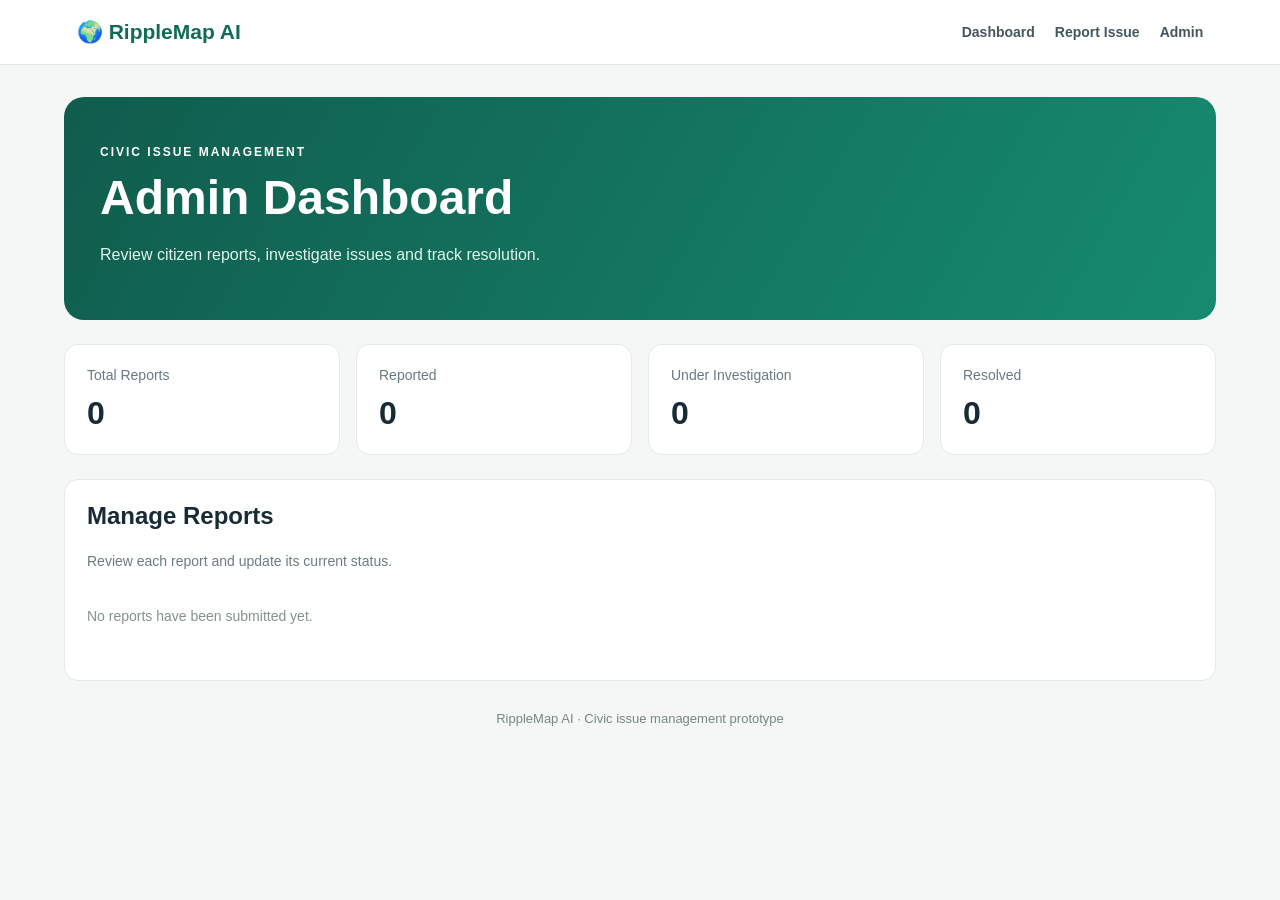
<file: admin.html>
<!DOCTYPE html>
<html lang="en">
<head>
  <meta charset="UTF-8">
  <meta name="viewport" content="width=device-width, initial-scale=1.0">

  <title>Admin Panel | RippleMap AI</title>

  <link rel="stylesheet" href="css/style.css">
</head>

<body>
  <header class="topbar">
    <a class="brand" href="index.html">🌍 RippleMap AI</a>

    <nav>
      <a href="index.html">Dashboard</a>
      <a href="report.html">Report Issue</a>
      <a href="admin.html">Admin</a>
    </nav>
  </header>

  <main class="container admin-page">
    <section class="welcome admin-welcome">
      <p class="eyebrow">CIVIC ISSUE MANAGEMENT</p>
      <h1>Admin Dashboard</h1>
      <p>
        Review citizen reports, investigate issues and track resolution.
      </p>
    </section>

    <section class="stats">
      <article class="stat-card">
        <span>Total Reports</span>
        <strong id="adminTotalReports">0</strong>
      </article>

      <article class="stat-card">
        <span>Reported</span>
        <strong id="adminReportedCount">0</strong>
      </article>

      <article class="stat-card">
        <span>Under Investigation</span>
        <strong id="adminInvestigatingCount">0</strong>
      </article>

      <article class="stat-card">
        <span>Resolved</span>
        <strong id="adminResolvedCount">0</strong>
      </article>
    </section>

    <section class="panel admin-reports-panel">
      <h2>Manage Reports</h2>
      <p>Review each report and update its current status.</p>

      <div id="adminMessage" role="status" aria-live="polite"></div>

      <div id="adminReports">
        <p class="empty-state">Loading reports...</p>
      </div>
    </section>

    <footer>
      RippleMap AI · Civic issue management prototype
    </footer>
  </main>

  <script src="js/storage.js"></script>
  <script src="js/admin.js"></script>
</body>
</html>
</file>
<file: css/style.css>
:root {
  font-family: Inter, "Segoe UI", Arial, sans-serif;
  color: #172b36;
  background: #f4f7f6;
  font-synthesis: none;
}

* {
  box-sizing: border-box;
}

body {
  margin: 0;
}

.topbar {
  display: flex;
  justify-content: space-between;
  align-items: center;
  gap: 20px;
  padding: 18px 6%;
  background: #ffffff;
  border-bottom: 1px solid #e0e8e5;
}

.brand {
  font-size: 21px;
  font-weight: 800;
  color: #126b57;
  text-decoration: none;
}

nav {
  display: flex;
  flex-wrap: wrap;
  gap: 20px;
}

nav a {
  color: #425761;
  text-decoration: none;
  font-size: 14px;
  font-weight: 600;
}

.container {
  max-width: 1200px;
  margin: 0 auto;
  padding: 32px 24px;
}

.welcome {
  padding: 36px;
  color: white;
  background: linear-gradient(120deg, #105c4d, #168b70);
  border-radius: 20px;
}

.eyebrow {
  font-size: 12px;
  font-weight: 800;
  letter-spacing: 2px;
}

h1 {
  margin: 12px 0;
  font-size: clamp(32px, 5vw, 48px);
  line-height: 1.12;
}

.welcome > p:not(.eyebrow) {
  max-width: 550px;
  line-height: 1.7;
  color: #e0f4ec;
}

.primary-button {
  display: inline-block;
  margin-top: 14px;
  padding: 12px 18px;
  background: white;
  color: #105c4d;
  border-radius: 9px;
  text-decoration: none;
  font-weight: 700;
}

.stats {
  display: grid;
  grid-template-columns: repeat(4, minmax(0, 1fr));
  gap: 16px;
  margin: 24px 0;
}

.stat-card, .panel {
  padding: 22px;
  background: white;
  border: 1px solid #e3eae7;
  border-radius: 14px;
}

.stat-card span {
  display: block;
  color: #667b81;
  font-size: 14px;
}

.stat-card strong {
  display: block;
  margin-top: 12px;
  font-size: 32px;
}

.content-grid {
  display: grid;
  grid-template-columns: 1.4fr 1fr;
  gap: 20px;
}

.panel h2 {
  margin-top: 0;
}

.panel > p {
  color: #6b7c82;
  font-size: 14px;
  line-height: 1.6;
}

.map-placeholder {
  min-height: 250px;
  display: grid;
  place-content: center;
  text-align: center;
  margin-top: 18px;
  border-radius: 12px;
  background: #eaf2ed;
  color: #517369;
}

.map-placeholder span {
  font-size: 38px;
}

.empty-state {
  padding: 20px 0;
  color: #84938f;
  font-size: 14px;
}

footer {
  padding: 30px 0 10px;
  text-align: center;
  color: #778782;
  font-size: 13px;
}

@media (max-width: 760px) {
  .topbar {
    align-items: flex-start;
    flex-direction: column;
  }

  .stats {
    grid-template-columns: repeat(2, minmax(0, 1fr));
  }

  .content-grid {
    grid-template-columns: 1fr;
  }

  .welcome {
    padding: 26px;
  }

  .container {
    padding: 22px 16px;
  }
}

/* RippleMap AI interactive map */
#map {
  width: 100%;
  height: 350px;
  margin-top: 18px;
  border-radius: 12px;
  border: 1px solid #dce7e1;
  z-index: 1;
}

.location-info {
  padding: 10px 12px;
  background: #f0f7f3;
  border-radius: 8px;
  color: #286451;
  font-size: 13px;
  line-height: 1.6;
  overflow-wrap: anywhere;
}

@media (max-width: 600px) {
  #map {
    height: 300px;
  }
}

/* Report form */
.report-panel {
  max-width: 760px;
  margin: 0 auto;
}

.report-heading {
  color: #172b36;
  font-size: clamp(28px, 4vw, 38px);
}

#reportForm {
  display: flex;
  flex-direction: column;
  gap: 10px;
  margin-top: 24px;
}

#reportForm label {
  margin-top: 12px;
  font-size: 14px;
  font-weight: 700;
}

#reportForm input[type="file"],
#reportForm select,
#reportForm textarea {
  width: 100%;
  padding: 12px;
  border: 1px solid #d6e1dc;
  border-radius: 9px;
  background: #fff;
  color: #172b36;
  font: inherit;
}

#reportForm textarea {
  resize: vertical;
}

.field-hint {
  margin: 0;
  color: #667b81;
  font-size: 13px;
  line-height: 1.6;
}

#photoPreviewContainer {
  margin-top: 12px;
  padding: 14px;
  background: #f0f7f3;
  border-radius: 12px;
}

#photoPreviewContainer[hidden] {
  display: none;
}

#photoPreview {
  display: block;
  width: 100%;
  max-height: 360px;
  object-fit: contain;
  background: #e2eae5;
  border-radius: 8px;
}

#photoFileName {
  overflow-wrap: anywhere;
  font-size: 13px;
  color: #425761;
}

.secondary-button {
  padding: 10px 14px;
  background: white;
  border: 1px solid #cbd9d2;
  border-radius: 8px;
  color: #245a49;
  font-weight: 600;
  cursor: pointer;
}

#formMessage {
  overflow-wrap: anywhere;
  line-height: 1.6;
}

/* Location picker on the report page */
.location-section {
  margin-top: 28px;
}

.location-section h2 {
  font-size: 21px;
}

#reportMap {
  width: 100%;
  height: 320px;
  margin-top: 16px;
  border: 1px solid #d6e1dc;
  border-radius: 12px;
  z-index: 1;
}

#reportLocationStatus {
  overflow-wrap: anywhere;
}

#getCurrentLocation {
  margin-top: 12px;
}

@media (max-width: 600px) {
  #reportMap {
    height: 280px;
  }
}
.saved-reports-section {
  margin-top: 32px;
}

.saved-reports-section h2 {
  font-size: 24px;
  margin-bottom: 8px;
}

.saved-reports-grid {
  display: grid;
  grid-template-columns: repeat(auto-fit, minmax(240px, 1fr));
  gap: 18px;
  margin-top: 20px;
}

.report-card {
  overflow: hidden;
  border: 1px solid #dce5e0;
  border-radius: 14px;
  background: #fff;
}

.report-card img {
  display: block;
  width: 100%;
  height: 170px;
  object-fit: cover;
  background: #f1f5f3;
}

.report-card-content {
  padding: 16px;
}

.report-card-content h3 {
  margin: 0 0 8px;
  font-size: 18px;
}

.report-card-content p {
  overflow-wrap: anywhere;
}

.report-status {
  display: inline-block;
  padding: 5px 10px;
  border-radius: 20px;
  background: #e7f5eb;
  color: #23653a;
  font-size: 12px;
  font-weight: 600;
}

.report-meta {
  color: #64736b;
  font-size: 12px;
}

.report-empty {
  padding: 24px;
  border: 1px dashed #cbd8d0;
  border-radius: 12px;
  text-align: center;
}



.recurring-empty {
  padding: 16px;
  border: 1px dashed #cbd8d0;
  border-radius: 12px;
  color: #64736b;
  line-height: 1.6;
  font-size: 14px;
}

.recurring-card {
  margin-top: 14px;
  padding: 16px;
  border: 1px solid #e5c98c;
  border-left: 4px solid #d69a24;
  border-radius: 12px;
  background: #fffaf0;
  overflow-wrap: anywhere;
}

.recurring-card h3 {
  margin: 0 0 10px;
  font-size: 17px;
}

.recurring-card p {
  margin: 10px 0 0;
  line-height: 1.5;
}

.recurring-badge {
  display: inline-block;
  padding: 5px 10px;
  border-radius: 20px;
  background: #ffedc2;
  color: #805500;
  font-size: 12px;
  font-weight: 700;
}

.recurring-details {
  color: #64736b;
  font-size: 12px;
}


.admin-page {
  padding-bottom: 40px;
}

.admin-welcome {
  margin-bottom: 24px;
}

.admin-reports-panel {
  margin-top: 24px;
}

#adminMessage {
  margin: 16px 0;
  color: #126b50;
  overflow-wrap: anywhere;
}

.admin-report-card {
  display: grid;
  grid-template-columns: minmax(0, 1.5fr) minmax(200px, 1fr);
  gap: 20px;
  padding: 20px 0;
  border-bottom: 1px solid #dce5e0;
}

.admin-report-card h3 {
  margin-top: 0;
}

.admin-report-photo {
  width: 100%;
  max-width: 320px;
  max-height: 200px;
  object-fit: cover;
  border-radius: 10px;
}

.admin-report-controls {
  display: flex;
  flex-direction: column;
  align-items: stretch;
  gap: 10px;
}

.admin-status-select {
  width: 100%;
  padding: 11px;
  border: 1px solid #cbd8d0;
  border-radius: 8px;
  background: white;
  font: inherit;
}

.admin-save-button {
  border: 0;
  cursor: pointer;
  text-align: center;
}

@media (max-width: 650px) {
  .admin-report-card {
    grid-template-columns: 1fr;
  }
}


.hotspot-summary {
  margin-top: 24px;
}

.hotspot-total-card,
.hotspot-summary-card {
  padding: 16px;
  margin-top: 12px;
  border: 1px solid #e2e8f0;
  border-radius: 12px;
  background: #ffffff;
}

.hotspot-total-card {
  display: flex;
  align-items: center;
  justify-content: space-between;
  gap: 12px;
}

.hotspot-total-card strong {
  font-size: 1.8rem;
}

.hotspot-summary-card h4 {
  margin: 0 0 10px;
}

.hotspot-summary-card p {
  margin: 8px 0;
  overflow-wrap: anywhere;
}

.hotspot-priority {
  font-weight: 700;
}

.priority-high {
  color: #b91c1c;
}

.priority-medium {
  color: #b45309;
}

.report-filters {
  display: grid;
  grid-template-columns: repeat(3, minmax(0, 1fr)) auto;
  gap: 12px;
  margin: 20px 0 12px;
}

.report-filters input,
.report-filters select,
.report-filters button {
  box-sizing: border-box;
  width: 100%;
  min-width: 0;
  padding: 11px 12px;
  border: 1px solid #cbd5e1;
  border-radius: 8px;
  font: inherit;
  background: #ffffff;
  color: #1e293b;
}

.report-filters button {
  cursor: pointer;
  font-weight: 600;
}

.report-filters button:hover {
  background: #f1f5f9;
}

#reportResultCount {
  margin: 12px 0;
  color: #64748b;
  font-size: 0.9rem;
}

@media (max-width: 760px) {
  .report-filters {
    grid-template-columns: 1fr;
  }
}


.dashboard-refresh-controls {
  display: flex;
  flex-wrap: wrap;
  align-items: center;
  gap: 12px;
  margin: 12px 0 20px;
}

#refreshDashboard {
  padding: 10px 14px;
  border: 1px solid #cbd5e1;
  border-radius: 8px;
  background: #ffffff;
  color: #1e293b;
  font: inherit;
  font-weight: 600;
  cursor: pointer;
}

#refreshDashboard:hover {
  background: #f1f5f9;
}

#dashboardLastUpdated {
  color: #64748b;
  font-size: 0.875rem;
}
.admin-delete-button {
  background: #b91c1c;
  color: #ffffff;
  border: none;
  border-radius: 8px;
  padding: 10px 14px;
  cursor: pointer;
  font: inherit;
}

.admin-delete-button:hover {
  background: #991b1b;
}

.admin-delete-button:disabled {
  opacity: 0.6;
  cursor: not-allowed;
}
.report-delete-button {
  display: inline-block;
  margin-top: 12px;
  padding: 9px 14px;
  border: 1px solid #dc2626;
  border-radius: 8px;
  background: #fff;
  color: #dc2626;
  font-weight: 600;
  cursor: pointer;
}

.report-delete-button:hover {
  background: #dc2626;
  color: #fff;
}

.report-delete-button:focus-visible {
  outline: 2px solid #dc2626;
  outline-offset: 3px;
}

/* Phase 6.3.1 — Map usage guidance */
.map-guide {
  margin: 16px 0;
  padding: 16px;
  border: 1px solid #dbe3ea;
  border-radius: 12px;
  background: #f8fafc;
}

.map-guide h3 {
  margin: 0 0 10px;
  font-size: 1rem;
}

.map-guide ul {
  margin: 0;
  padding-left: 22px;
}

.map-guide li {
  margin: 7px 0;
  line-height: 1.5;
}

.map-guide-note {
  margin: 12px 0 0;
  font-size: 0.875rem;
  color: #526174;
  line-height: 1.5;
}

/* Phase 6.3.2 — Hotspot priority visibility */
.hotspot-priority {
  margin-top: 10px;
  padding: 9px 12px;
  border-radius: 8px;
  font-size: 0.9rem;
  font-weight: 600;
  line-height: 1.5;
}

.priority-high {
  color: #991b1b;
  background: #fee2e2;
  border: 1px solid #fecaca;
}

.priority-medium {
  color: #92400e;
  background: #fef3c7;
  border: 1px solid #fde68a;
}

.priority-low {
  color: #166534;
  background: #dcfce7;
  border: 1px solid #bbf7d0;
}


/* ==========================================
   Phase 6.3.3 — Responsive layout improvements
   ========================================== */

/* Keep page content from overflowing horizontally */
html {
  min-width: 320px;
  overflow-x: hidden;
}

body {
  overflow-wrap: anywhere;
}

img {
  max-width: 100%;
}

/* Improve navigation spacing and touch targets */
.topbar {
  flex-wrap: wrap;
}

.topbar nav {
  align-items: center;
  row-gap: 12px;
}

.topbar nav a {
  display: inline-block;
  padding: 6px 0;
}

/* Prevent dashboard grid children from forcing overflow */
.content-grid > *,
.stats > *,
.saved-reports-grid > * {
  min-width: 0;
}

/* Responsive report cards */
.saved-reports-grid {
  grid-template-columns: repeat(
    auto-fit,
    minmax(min(100%, 260px), 1fr)
  );
}

/* Ensure maps fit their containers */
#map,
#reportMap {
  width: 100%;
  max-width: 100%;
}

/* Tablet and mobile */
@media (max-width: 760px) {
  .topbar {
    padding: 16px 5%;
    gap: 12px;
  }

  .topbar nav {
    width: 100%;
    gap: 16px;
  }

  .container {
    padding: 20px 14px;
  }

  .welcome {
    padding: 24px 20px;
    border-radius: 14px;
  }

  .stats {
    gap: 10px;
  }

  .stat-card,
  .panel {
    padding: 16px;
  }

  .saved-reports-section {
    margin-top: 24px;
  }

  .report-filters {
    grid-template-columns: minmax(0, 1fr);
  }

  .dashboard-refresh-controls {
    align-items: flex-start;
    flex-direction: column;
  }
}

/* Small mobile screens */
@media (max-width: 420px) {
  .brand {
    font-size: 19px;
  }

  .topbar nav {
    gap: 12px;
  }

  .topbar nav a {
    font-size: 13px;
  }

  .welcome {
    padding: 20px 16px;
  }

  .stats {
    grid-template-columns: minmax(0, 1fr);
  }

  .stat-card strong {
    font-size: 28px;
  }

  .stat-card,
  .panel {
    padding: 14px;
  }

  #map {
    height: 280px;
  }

  #reportMap {
    height: 260px;
  }

  .hotspot-total-card {
    flex-wrap: wrap;
  }

  .report-delete-button,
  #refreshDashboard,
  .report-filters button {
    min-height: 42px;
  }
}
</file>
